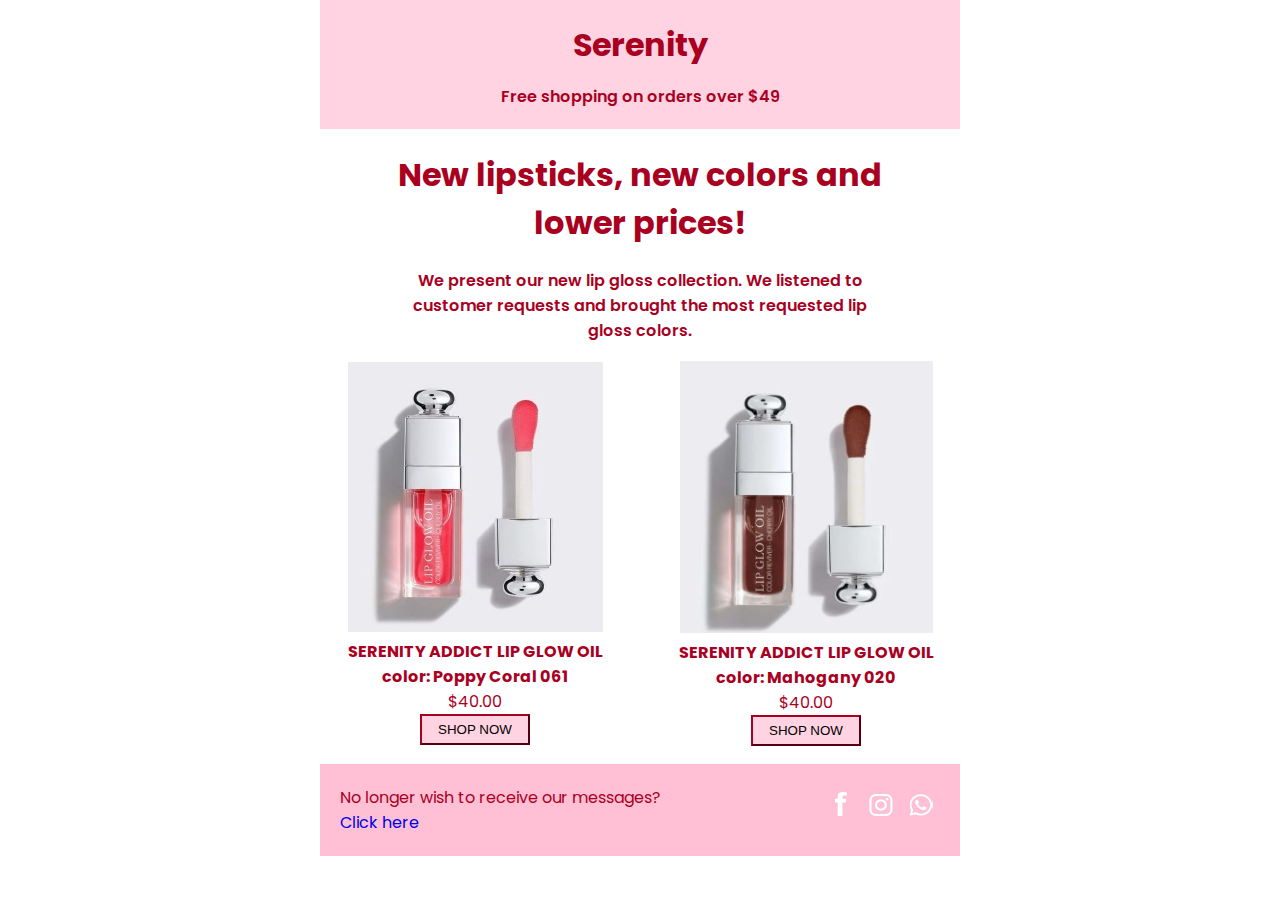
<file: email 2/index.html>
<!DOCTYPE html>
<html lang="pt-br">
<head>
    <meta charset="UTF-8">
    <meta name="viewport" content="width=device-width, initial-scale=1.0">
    <title>Email mrkt 2</title>
    <style>
        @import url('https://fonts.googleapis.com/css2?family=Poppins:ital,wght@0,100;0,200;0,300;0,400;0,500;0,600;0,700;0,800;0,900;1,100;1,200;1,300;1,400;1,500;1,600;1,700;1,800;1,900&family=Reddit+Sans:ital,wght@0,200..900;1,200..900&display=swap');
        </style>
</head>
<body style="margin: 0; padding:0; font-family: Poppins;">
    <table  border="0" width="100%" cellpadding="0" cellspacing="0">
        <tr>
            <td>
                <!---------Header------>
                <table align="center" border="0" width="10%" cellpadding="0" cellspacing="0">
                    <tr>
                        <td bgcolor="#ffd3e2" align="center" style="padding: 0px 0 20px 0;">
                            <h1 style="color: #aa001f; margin-bottom: 15px;">Serenity</h1>
                            <span class="span-header" style="color: #aa001f; font-weight: 600; font-size: 16px;">Free shopping on orders over $49</span>
                        </td>
                    </tr>
                    <!------Corpo-->
                    <tr>
                        <td bgcolor="#fff" align="center">
                            <table border="0" width="500px" cellpadding="0" cellspacing="0" style="color: #aa001f; font-weight: 500; font-size: 16px; padding-bottom: 15px;">
                                <tr align="center">
                                    <td>
                                        <h1>New lipsticks, new colors and lower prices!</h1>
                                        <span style="font-weight: 600;">We present our new lip gloss collection. We listened to customer requests and brought the most requested lip gloss colors.
                                        </span>
                                    </td>
                                </tr>
                            </table>

                            <tr>
                                <td style="padding-bottom: 15px;">
                                    <table border="0">
                                        <td align="center">
                                            <img src="assets/gloss.jpg" alt="#" width="255px">
                                            <span style="color: #aa001f;">
                                                <strong>SERENITY ADDICT LIP GLOW OIL<br>color: Poppy Coral 061</strong>
                                            <span>
                                            <br>
                                            <span>
                                            <span>$40.00</span>
                                            <br>
                                            <button style="background-color: #ffd3e2; border-color: #aa001f; padding: 6px 16px; text-align: center;">SHOP NOW</button>
                                        </td>
                                        <td width="14px">
                                            <img src="assets/white.png" alt="#" width="20px">
                                        </td>
                                        <td align="center">
                                            <img src="assets/gloss-2.jpg" alt="#" width="253px">
                                            <span style="color: #aa001f;">
                                                <strong>SERENITY ADDICT LIP GLOW OIL<br>color: Mahogany 020</strong>
                                                <br>
                                                <span>
                                                <span>$40.00</span>
                                                <br>
                                                <button style=" background-color: #ffd3e2; border-color: #aa001f; padding: 6px 16px; text-align: center;">SHOP NOW</button>
                                        </td>
                                    </table>
                                </td>
                            </tr>

                            <!-----Footer----->
                    <tr>
                        <td bgcolor="#ffbfd4" style="padding: 20px;">
                            <table border="0" width="600px" cellpadding="0" cellspacing="0">
                                <tr>
                                    <td width="85%">
                                        <span style="color: #aa001f;">No longer wish to receive our messages?<br><a href="#" style="text-decoration: none;">Click here</a></span>
                                    </td>
                                    <td>
                                        <img src="assets/fb-icon.png" alt="#">
                                    </td>
                                    <td>
                                        <img src="assets/insta-icon.png" alt="#">
                                    </td>
                                    <td>
                                        <img src="assets/wpp-icon.png" alt="#">
                                    </td>
                                </tr>

                            </table>
                        </td>
                    </tr>
                </table>
    
</body>
</html>
</file>
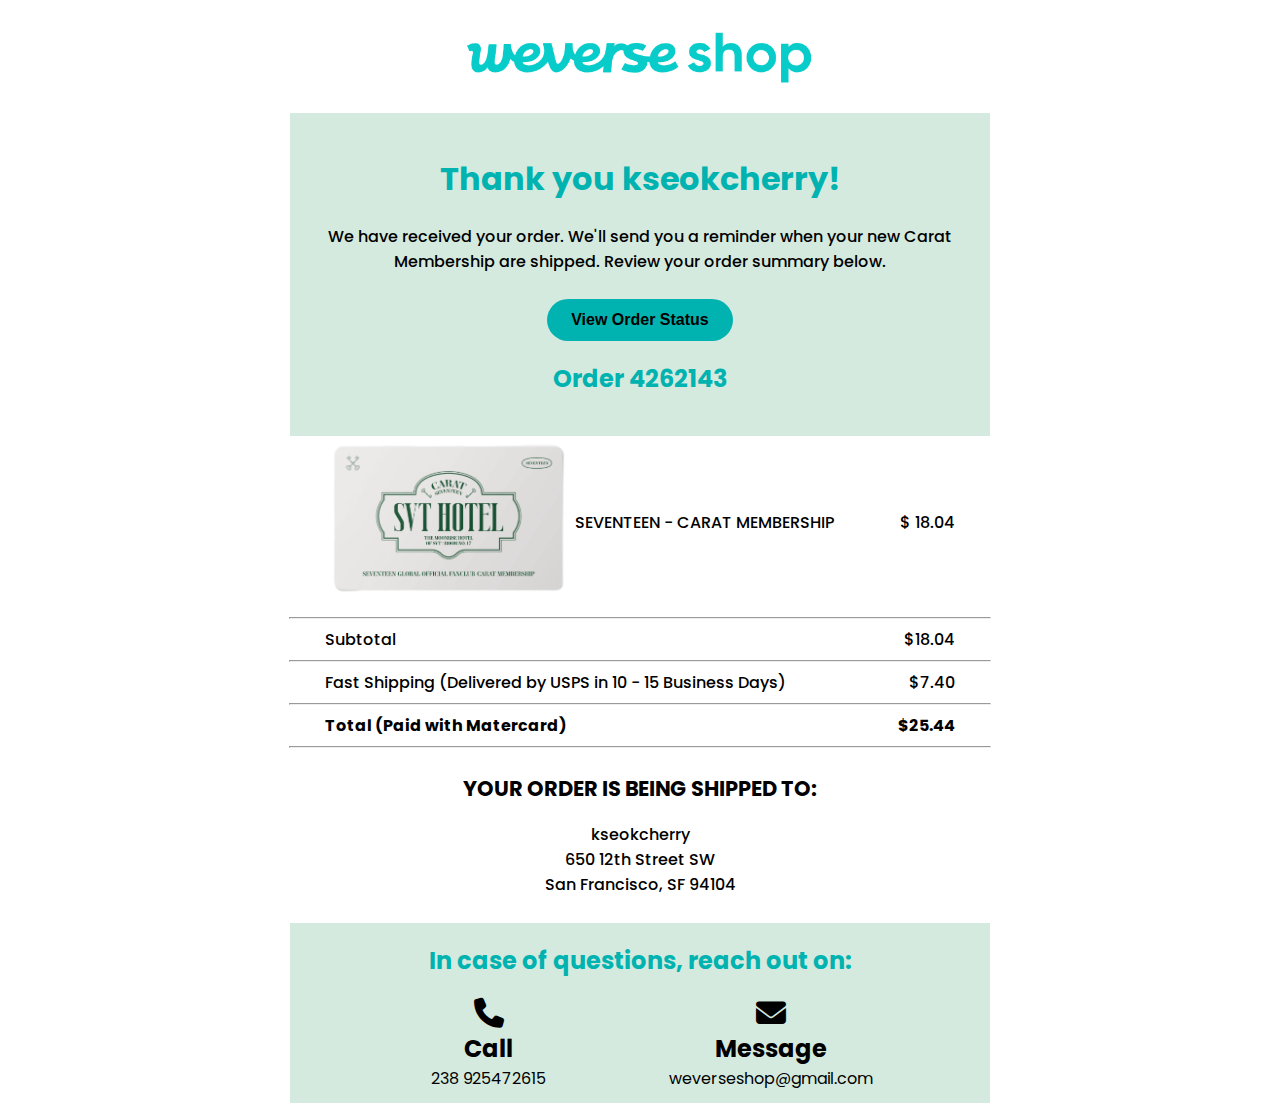
<file: email 3/index.html>
<!DOCTYPE html>
<html>
<head>
    <title>Email 3 - mrkt</title>
    <link rel="stylesheet" href="https://cdnjs.cloudflare.com/ajax/libs/font-awesome/6.5.2/css/all.min.css"/>
    <style>
        @import url('https://fonts.googleapis.com/css2?family=Poppins:ital,wght@0,100;0,200;0,300;0,400;0,500;0,600;0,700;0,800;0,900;1,100;1,200;1,300;1,400;1,500;1,600;1,700;1,800;1,900&family=Reddit+Sans:ital,wght@0,200..900;1,200..900&display=swap');

        .color1 { color: #387c5c };
        .color2 { color: #d0ece0 };
        .color3 { color: #004B2A}; cor do banner
        .color4 { color: #5c947c };
        .color5 { color: #b4c9be };
        .color6 { color: #F5F5DC;} background
        .color7 { color: #08CCCA;} logo do weverse
        .color8 { color: #01548A;} logo do seventeen*/

        </style>
</head>
<body style="margin: 0; padding:0; font-family: Poppins;">
    <table border="0" width="100%" cellpadding="0" cellspacing="0">
        <tr>
            <td>
                <!-----Header-->
                <table align="center" border="0" width="700px" cellpadding="0" cellspacing="0">
                    <tr>
                        <td bgcolor="#fff" align="center" style="padding: 0 0 10px 0;">
                            <img src="assets/logo-weverse.png" alt="Logo do Weverse Shop" width="400px" style="padding-top: 20px;">
                        </td>
                    </tr>
                </table>
                <!-----Thanks----->
                <table align="center" border="0" width="700px" cellpadding="0" cellspacing="0">
                    <tr>
                        <td bgcolor="d4eade" align="center" style="padding: 20px;">
                            <h1 style="color: #00b3b0;">Thank you kseokcherry!</h1>
                            <span style="color: #000000; font-weight: 500; font-size: 16px;">We have received your order. We'll send you a reminder when your new Carat Membership are shipped. Review your order summary below.</span>
                            <br><br>
                            <button style="background-color: #00b3b0; border: none; border-radius: 30px; padding: 12px 24px; font-size: 16px;"><strong>
                                View Order Status</strong></button>
                            <br>
                            <h2 style="color: #00b3b0;">Order 4262143</h2>
                        </td>
                    </tr>
                </table>
                <!-----Order----->
                <table align="center" border="0" width="630px" cellpadding="0" cellspacing="0">
                    <tr>
                        <td border="0" style="width: 230px;">
                            <span>
                                <img src="product/carat-membership.png" alt="Carat Membership" width="250px">
                            </span>
                        </td>
                        <td border="0" style="width: 300px; text-align: left; font-weight: 500;">
                            <span>SEVENTEEN - CARAT MEMBERSHIP</span>
                        </td>
                        <td border="0" style="text-align: right; font-weight: 500;">
                            <span>$ 18.04</span>
                        </td>
                    </tr>
                </table>

                <hr style="width: 700px;">
                
                <table align="center" border="0" width="630px" cellpadding="0" cellspacing="0">
                    <tr>
                        <td border="0" style="width: 230px; text-align: left; font-weight: 500;">
                            <span>Subtotal</span>
                        </td>
                        <td style="width: 200px; text-align: right; font-weight: 500;">
                            <span>$18.04</span>
                        </td>
                    </tr>
                </table>

                <hr style="width: 700px;">

                <table align="center" border="0" width="630px" cellpadding="0" cellspacing="0">
                    <tr>
                        <td border="1" style="width: 500px; text-align: left; font-weight: 500;">
                            <span>Fast Shipping (Delivered by USPS in 10 - 15 Business Days) </span>
                        </td>
                        <td border="1" style="width: 100px; text-align: right; font-weight: 500;">
                            <span>$7.40</span>
                        </td>
                    </tr>
                </table>

                <hr style="width: 700px;">

                <table align="center" border="0" width="630px" cellpadding="0" cellspacing="0">
                    <tr>
                        <td border="1" style="width: 500px; text-align: left; font-weight: 500;">
                            <span><strong>Total (Paid with Matercard)</strong></span>
                        </td>
                        <td border="1" style="width: 100px; text-align: right; font-weight: 500;">
                            <span><strong>$25.44</strong></span>
                        </td>
                    </tr>
                </table>
                <hr style="width: 700px;">

                <!----Adress----->
                <table align="center" border="0" width="700px" cellpadding="0" cellspacing="0">
                    <tr>
                        <td bgcolor="#fff" align="center" style="padding: 0px 0 26px 0;">
                            <h2 style="font-size: 21px;">YOUR ORDER IS BEING SHIPPED TO:</h2>
                            <span style="font-weight: 500;">kseokcherry
                                <br>
                                650 12th Street SW
                                <br>
                                San Francisco, SF 94104
                            </span>
                        </td>
                    </tr>
                </table>

                <!----Contact---->
                <table align="center" border="0" width="700px" cellpadding="0" cellspacing="0">
                    <tr>
                        <td bgcolor="d4eade" align="center">
                            <h2 style="color: #00b3b0;">In case of questions, reach out on:</h2>
                        </td>
                    </tr>
                </table>

                <table align="center" border="0" width="700px" cellpadding="0" cellspacing="0">
                    <tr>
                        <td bgcolor="d4eade"  style="width: 100px;"></td>
                        <td bgcolor="d4eade" align="center" style="padding: 0px 0 12px 0; width: 350px;">
                            <i class="fa-solid fa-phone" style="font-size: 30px;"></i>
                            <h2 style="margin: 0;">Call</h2>
                            <span>238 925472615</span>
                        </td>
                        <td bgcolor="d4eade" align="center" style="padding: 0px 0 12px 0; width: 350px;">
                            <i class="fa-solid fa-envelope" style="font-size: 30px;" ></i>
                            <h2 style="margin: 0;">Message</h2>
                            <span>weverseshop@gmail.com</span>
                        </td>
                        <td bgcolor="d4eade"  style="width: 100px;"></td>
                    </tr>
                </table>
            </td>
        </tr>
    </table>
</body>
</html>
</file>
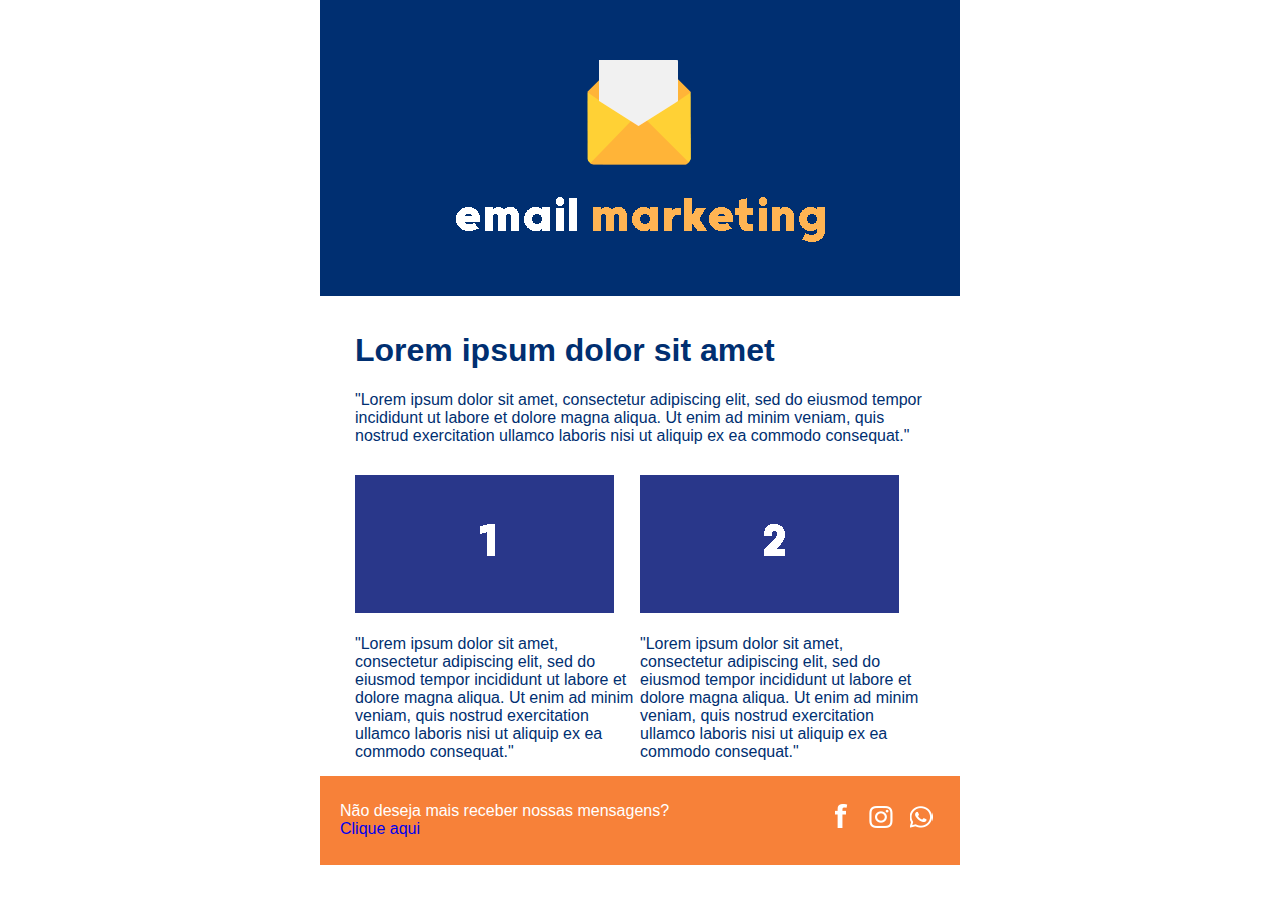
<file: email 1/email.html>
<!DOCTYPE html>
<html lang="pt-br">
<head>
    <meta charset="UTF-8">
    <meta http-equiv="X-UA-Compatible" content="IE=edge">
    <meta name="viewport" content="width=device-width, initial-scale=1.0">
    <title>E-mail mkt</title>
</head>
<body style="margin: 0; padding:0; font-family: Arial, Helvetica, sans-serif;" >
    <table border="0" width="100%" cellpadding="0" cellspacing="0">
        <tr>
            <td>
                <!---------Header------>
                <table align="center" border="0" width="600px" cellpadding="0" cellspacing="0">
                    <tr>
                        <td bgcolor="#002f71" align="center" style="padding: 60px 0 50px 0;">
                            <img src="assets/logo-header.png" alt="#">
                        </td>
                    </tr>
                    <!-----Corpo---->
                    <tr>
                        <td bgcolor="#fff" align="center">
                            <table border="0" width="600px" cellpadding="0" cellspacing="0" style="padding: 15px; color: #002f71;" >
                                <tr align="left">
                                    <td>
                                        <h1>Lorem ipsum dolor sit amet</h1>
                                        <span>"Lorem ipsum dolor sit amet, consectetur adipiscing elit, sed do eiusmod tempor 
                                            incididunt ut labore et dolore magna aliqua. Ut enim ad minim veniam, quis nostrud 
                                            exercitation ullamco laboris nisi ut aliquip ex ea commodo consequat."</span>
                                    </td>
                                </tr>
                            </table>
                            <table border="0" width="600px" cellpadding="0" cellspacing="0" style="padding: 15px;">
                                <tr>
                                    <td align="left" width="50%">
                                        <img src="assets/1.png" alt="#">
                                        <br><br>
                                        <span style="color: #002f71;">"Lorem ipsum dolor sit amet, consectetur adipiscing elit, sed do eiusmod tempor 
                                            incididunt ut labore et dolore magna aliqua. Ut enim ad minim veniam, quis nostrud 
                                            exercitation ullamco laboris nisi ut aliquip ex ea commodo consequat."</span>

                                    </td>
                                    <td align="left" width="50%">
                                        <img src="assets/2.png" alt="#">
                                        <br><br>
                                        <span style="color: #002f71;">"Lorem ipsum dolor sit amet, consectetur adipiscing elit, sed do eiusmod tempor 
                                            incididunt ut labore et dolore magna aliqua. Ut enim ad minim veniam, quis nostrud 
                                            exercitation ullamco laboris nisi ut aliquip ex ea commodo consequat."</span>
                                    </td>
                                </tr>
                            </table>
                        </td>
                    </tr>
                    <!-----Footer----->
                    <tr>
                        <td bgcolor="#f78139" style="padding: 20px;">
                            <table border="0" width="600px" cellpadding="0" cellspacing="0">
                                <tr>
                                    <td width="85%">
                                        <span style="color: #fff;">Não deseja mais receber nossas mensagens? <br><a href="#" style="text-decoration: none;">Clique aqui</a></span>
                                    </td>
                                    <td>
                                        <img src="assets/fb-icon.png" alt="#">
                                    </td>
                                    <td>
                                        <img src="assets/insta-icon.png" alt="#">
                                    </td>
                                    <td>
                                        <img src="assets/wpp-icon.png" alt="#">
                                    </td>
                                </tr>

                            </table>
                        </td>
                    </tr>

                </table>

            </td>
        </tr>

    </table>
</body>
</html>
</file>
